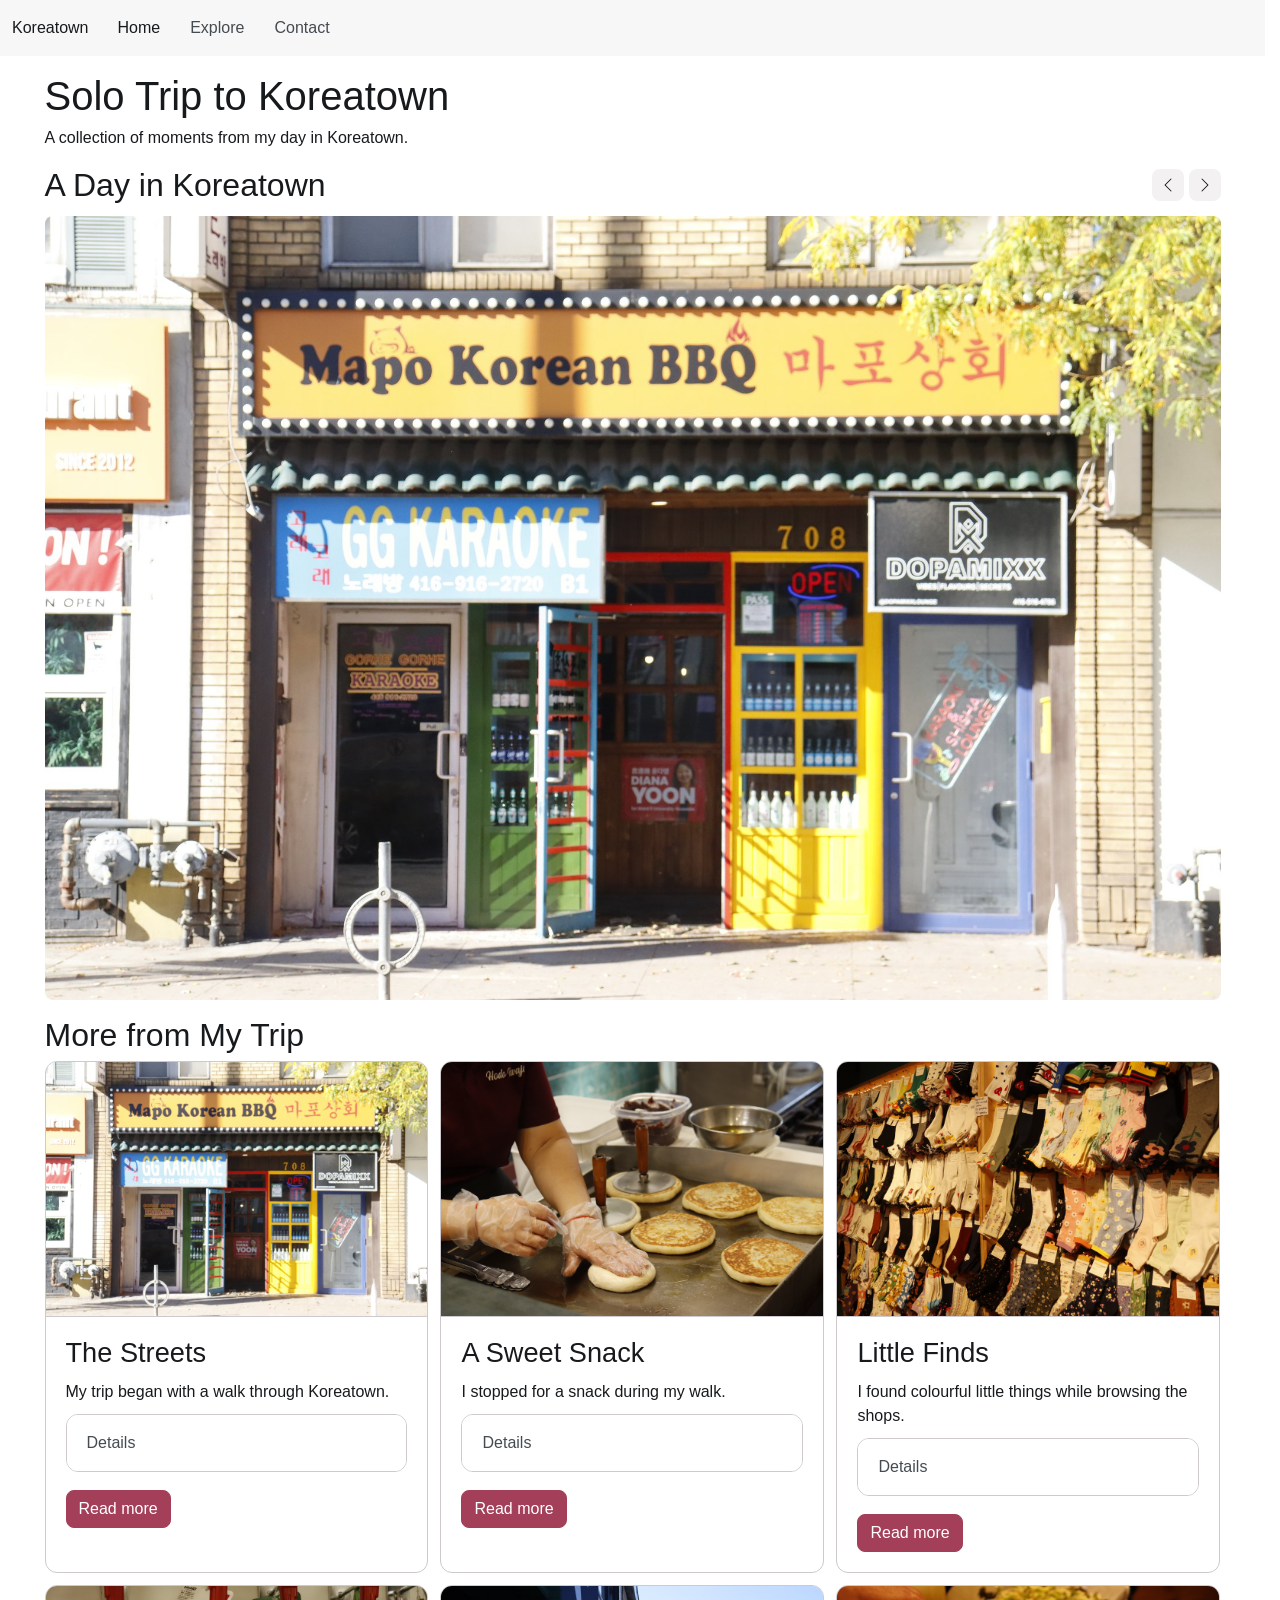
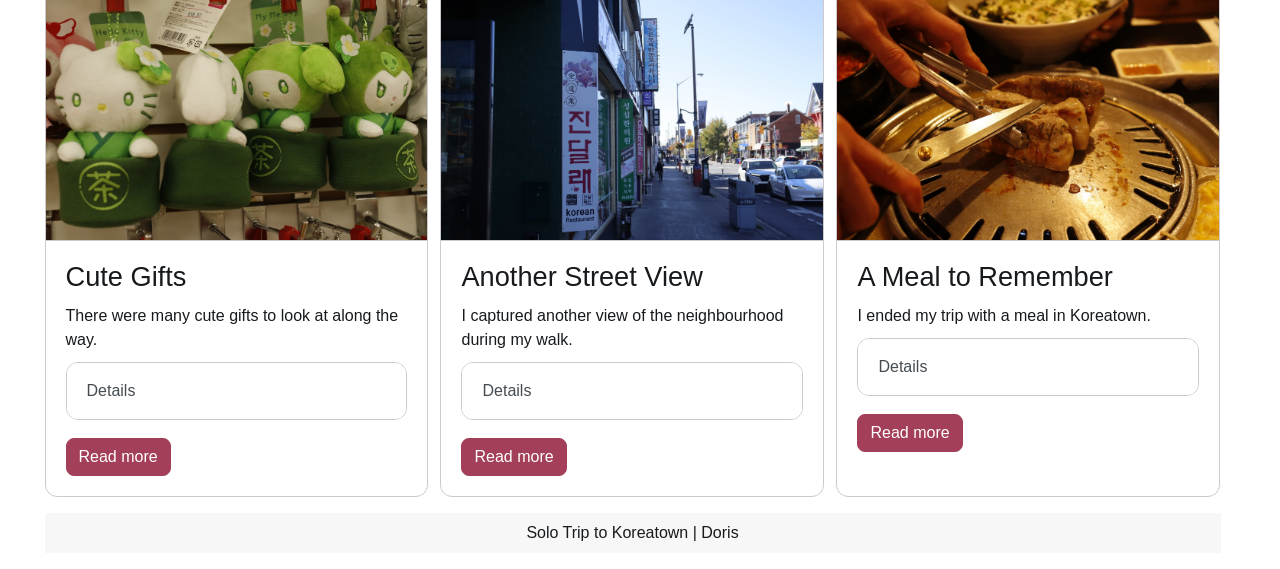
<file: index.html>
<!DOCTYPE html>
<html lang="en">

<head>
  <meta charset="UTF-8">
  <meta name="viewport" content="width=device-width, initial-scale=1.0">

  <title>Solo Trip to Koreatown | Home</title>

  <link rel="stylesheet" href="css/bootstrap.min.css">
  <link rel="stylesheet" href="css/style.css">

  <script type="module" src="js/bootstrap.bundle.min.js"></script>
</head>

<body>

  <nav class="navbar md:navbar-expand bg-1">
    <div class="container-fluid">

      <a class="navbar-brand" href="index.html">Koreatown</a>

      <button
        class="btn-icon navbar-toggler"
        type="button"
        data-bs-toggle="drawer"
        data-bs-target="#navbarDrawer"
        aria-controls="navbarDrawer"
        aria-expanded="false"
        aria-label="Toggle navigation">
        <span class="navbar-toggler-icon" aria-hidden="true"></span>
      </button>

      <dialog
        class="drawer drawer-end"
        tabindex="-1"
        id="navbarDrawer"
        aria-labelledby="navbarDrawerLabel">

        <div class="drawer-header">
          <h2 class="drawer-title" id="navbarDrawerLabel">Menu</h2>

          <button
            type="button"
            class="btn-close"
            data-bs-dismiss="drawer"
            aria-label="Close">
          </button>
        </div>

        <div class="drawer-body mb-2 md:mb-0">
          <ul class="nav navbar-nav me-auto">

            <li class="nav-item">
              <a
                class="nav-link active"
                aria-current="page"
                href="index.html">
                Home
              </a>
            </li>

            <li class="nav-item">
              <a class="nav-link" href="#">Explore</a>
            </li>

            <li class="nav-item">
              <a class="nav-link" href="contact.html">Contact</a>
            </li>

          </ul>
        </div>

      </dialog>
    </div>
  </nav>

  <main class="container mt-5">

    <h1>Solo Trip to Koreatown</h1>
    <p>A collection of moments from my day in Koreatown.</p>

    <div id="ktownCarousel" class="carousel slide">

      <div class="d-flex justify-content-between align-items-center">

        <h2 class="mb-0">A Day in Koreatown</h2>

        <div>
          <button
            class="btn-icon btn-sm"
            type="button"
            data-bs-target="#ktownCarousel"
            data-bs-slide="prev">
            <span class="carousel-icon-prev" aria-hidden="true"></span>
            <span class="visually-hidden">Previous</span>
          </button>

          <button
            class="btn-icon btn-sm"
            type="button"
            data-bs-target="#ktownCarousel"
            data-bs-slide="next">
            <span class="carousel-icon-next" aria-hidden="true"></span>
            <span class="visually-hidden">Next</span>
          </button>
        </div>

      </div>

      <div class="carousel-inner rounded-5">

        <div class="carousel-item active">
          <img
            src="images/ktown1.jpeg"
            class="d-block w-100"
            alt="A storefront in Koreatown">
        </div>

        <div class="carousel-item">
          <img
            src="images/ktown2.jpeg"
            class="d-block w-100"
            alt="A sweet snack being prepared in Koreatown">
        </div>

        <div class="carousel-item">
          <img
            src="images/ktown3.jpeg"
            class="d-block w-100"
            alt="Small items displayed in a Koreatown shop">
        </div>

      </div>
    </div>

    <h2 class="mt-5">More from My Trip</h2>

    <div class="row g-4">

      <div class="col-12 md:col-6 lg:col-4">
        <section class="card h-100">

          <img
            src="images/ktown1.jpeg"
            class="card-img-top"
            alt="A storefront in Koreatown">

          <div class="card-body">

            <h3 class="card-title">The Streets</h3>

            <p class="card-text">
              My trip began with a walk through Koreatown.
            </p>

            <div class="accordion">
              <details class="accordion-item">
                <summary class="accordion-header">Details</summary>

                <div class="accordion-body">
                  I took my time looking at the streets and shops around me.
                </div>
              </details>
            </div>

            <button
              type="button"
              class="btn-solid theme-primary mt-3"
              data-bs-toggle="dialog"
              data-bs-target="#dialog1">
              Read more
            </button>

            <dialog class="dialog" id="dialog1" aria-labelledby="dialogTitle1">

              <div class="dialog-header">
                <h4 class="dialog-title" id="dialogTitle1">The Streets</h4>

                <button
                  type="button"
                  class="btn-close"
                  data-bs-dismiss="dialog"
                  aria-label="Close">
                </button>
              </div>

              <div class="dialog-body">
                <p>
                  Walking through the neighbourhood was the start of my day.
                </p>
              </div>

              <div class="dialog-footer">
                <button
                  type="button"
                  class="btn-solid theme-primary"
                  data-bs-dismiss="dialog">
                  Close
                </button>
              </div>

            </dialog>
          </div>

        </section>
      </div>

      <div class="col-12 md:col-6 lg:col-4">
        <section class="card h-100">

          <img
            src="images/ktown2.jpeg"
            class="card-img-top"
            alt="A sweet snack being prepared in Koreatown">

          <div class="card-body">

            <h3 class="card-title">A Sweet Snack</h3>

            <p class="card-text">
              I stopped for a snack during my walk.
            </p>

            <div class="accordion">
              <details class="accordion-item">
                <summary class="accordion-header">Details</summary>

                <div class="accordion-body">
                  The snack gave me a little break before I continued exploring.
                </div>
              </details>
            </div>

            <button
              type="button"
              class="btn-solid theme-primary mt-3"
              data-bs-toggle="dialog"
              data-bs-target="#dialog2">
              Read more
            </button>

            <dialog class="dialog" id="dialog2" aria-labelledby="dialogTitle2">

              <div class="dialog-header">
                <h4 class="dialog-title" id="dialogTitle2">A Sweet Snack</h4>

                <button
                  type="button"
                  class="btn-close"
                  data-bs-dismiss="dialog"
                  aria-label="Close">
                </button>
              </div>

              <div class="dialog-body">
                <p>
                  Trying a sweet snack was one of the treats of the trip.
                </p>
              </div>

              <div class="dialog-footer">
                <button
                  type="button"
                  class="btn-solid theme-primary"
                  data-bs-dismiss="dialog">
                  Close
                </button>
              </div>

            </dialog>
          </div>

        </section>
      </div>

      <div class="col-12 md:col-6 lg:col-4">
        <section class="card h-100">

          <img
            src="images/ktown3.jpeg"
            class="card-img-top"
            alt="Small items displayed in a Koreatown shop">

          <div class="card-body">

            <h3 class="card-title">Little Finds</h3>

            <p class="card-text">
              I found colourful little things while browsing the shops.
            </p>

            <div class="accordion">
              <details class="accordion-item">
                <summary class="accordion-header">Details</summary>

                <div class="accordion-body">
                  Looking through small items made the afternoon more fun.
                </div>
              </details>
            </div>

            <button
              type="button"
              class="btn-solid theme-primary mt-3"
              data-bs-toggle="dialog"
              data-bs-target="#dialog3">
              Read more
            </button>

            <dialog class="dialog" id="dialog3" aria-labelledby="dialogTitle3">

              <div class="dialog-header">
                <h4 class="dialog-title" id="dialogTitle3">Little Finds</h4>

                <button
                  type="button"
                  class="btn-close"
                  data-bs-dismiss="dialog"
                  aria-label="Close">
                </button>
              </div>

              <div class="dialog-body">
                <p>I enjoyed seeing the different items in the shops.</p>
              </div>

              <div class="dialog-footer">
                <button
                  type="button"
                  class="btn-solid theme-primary"
                  data-bs-dismiss="dialog">
                  Close
                </button>
              </div>

            </dialog>
          </div>

        </section>
      </div>

      <div class="col-12 md:col-6 lg:col-4">
        <section class="card h-100">

          <img
            src="images/ktown4.jpeg"
            class="card-img-top"
            alt="Green plush toys displayed in a Koreatown shop">

          <div class="card-body">

            <h3 class="card-title">Cute Gifts</h3>

            <p class="card-text">
              There were many cute gifts to look at along the way.
            </p>

            <div class="accordion">
              <details class="accordion-item">
                <summary class="accordion-header">Details</summary>

                <div class="accordion-body">
                  I stopped to look at the displays and their small details.
                </div>
              </details>
            </div>

            <button
              type="button"
              class="btn-solid theme-primary mt-3"
              data-bs-toggle="dialog"
              data-bs-target="#dialog4">
              Read more
            </button>

            <dialog class="dialog" id="dialog4" aria-labelledby="dialogTitle4">

              <div class="dialog-header">
                <h4 class="dialog-title" id="dialogTitle4">Cute Gifts</h4>

                <button
                  type="button"
                  class="btn-close"
                  data-bs-dismiss="dialog"
                  aria-label="Close">
                </button>
              </div>

              <div class="dialog-body">
                <p>The gift displays added a playful moment to my trip.</p>
              </div>

              <div class="dialog-footer">
                <button
                  type="button"
                  class="btn-solid theme-primary"
                  data-bs-dismiss="dialog">
                  Close
                </button>
              </div>

            </dialog>
          </div>

        </section>
      </div>

      <div class="col-12 md:col-6 lg:col-4">
        <section class="card h-100">

          <img
            src="images/ktown5.jpeg"
            class="card-img-top"
            alt="A view down a street in Koreatown">

          <div class="card-body">

            <h3 class="card-title">Another Street View</h3>

            <p class="card-text">
              I captured another view of the neighbourhood during my walk.
            </p>

            <div class="accordion">
              <details class="accordion-item">
                <summary class="accordion-header">Details</summary>

                <div class="accordion-body">
                  Walking through Koreatown gave me time to notice the streets around me.
                </div>
              </details>
            </div>

            <button
              type="button"
              class="btn-solid theme-primary mt-3"
              data-bs-toggle="dialog"
              data-bs-target="#dialog5">
              Read more
            </button>

            <dialog class="dialog" id="dialog5" aria-labelledby="dialogTitle5">

              <div class="dialog-header">
                <h4 class="dialog-title" id="dialogTitle5">Another Street View</h4>

                <button
                  type="button"
                  class="btn-close"
                  data-bs-dismiss="dialog"
                  aria-label="Close">
                </button>
              </div>

              <div class="dialog-body">
                <p>This photograph captures another moment from my walk.</p>
              </div>

              <div class="dialog-footer">
                <button
                  type="button"
                  class="btn-solid theme-primary"
                  data-bs-dismiss="dialog">
                  Close
                </button>
              </div>

            </dialog>
          </div>

        </section>
      </div>

      <div class="col-12 md:col-6 lg:col-4">
        <section class="card h-100">

          <img
            src="images/ktown6.jpeg"
            class="card-img-top"
            alt="Food cooking on a Korean barbecue grill">

          <div class="card-body">

            <h3 class="card-title">A Meal to Remember</h3>

            <p class="card-text">
              I ended my trip with a meal in Koreatown.
            </p>

            <div class="accordion">
              <details class="accordion-item">
                <summary class="accordion-header">Details</summary>

                <div class="accordion-body">
                  It was a relaxing way to finish a day of exploring.
                </div>
              </details>
            </div>

            <button
              type="button"
              class="btn-solid theme-primary mt-3"
              data-bs-toggle="dialog"
              data-bs-target="#dialog6">
              Read more
            </button>

            <dialog class="dialog" id="dialog6" aria-labelledby="dialogTitle6">

              <div class="dialog-header">
                <h4 class="dialog-title" id="dialogTitle6">A Meal to Remember</h4>

                <button
                  type="button"
                  class="btn-close"
                  data-bs-dismiss="dialog"
                  aria-label="Close">
                </button>
              </div>

              <div class="dialog-body">
                <p>
                  After walking and shopping, I enjoyed sitting down for a meal.
                </p>
              </div>

              <div class="dialog-footer">
                <button
                  type="button"
                  class="btn-solid theme-primary"
                  data-bs-dismiss="dialog">
                  Close
                </button>
              </div>

            </dialog>
          </div>

        </section>
      </div>

    </div>
  </main>

  <footer class="container mt-5">
    <p class="p-3 bg-1 text-center">
      Solo Trip to Koreatown | Doris
    </p>
  </footer>

</body>
</html>
</file>
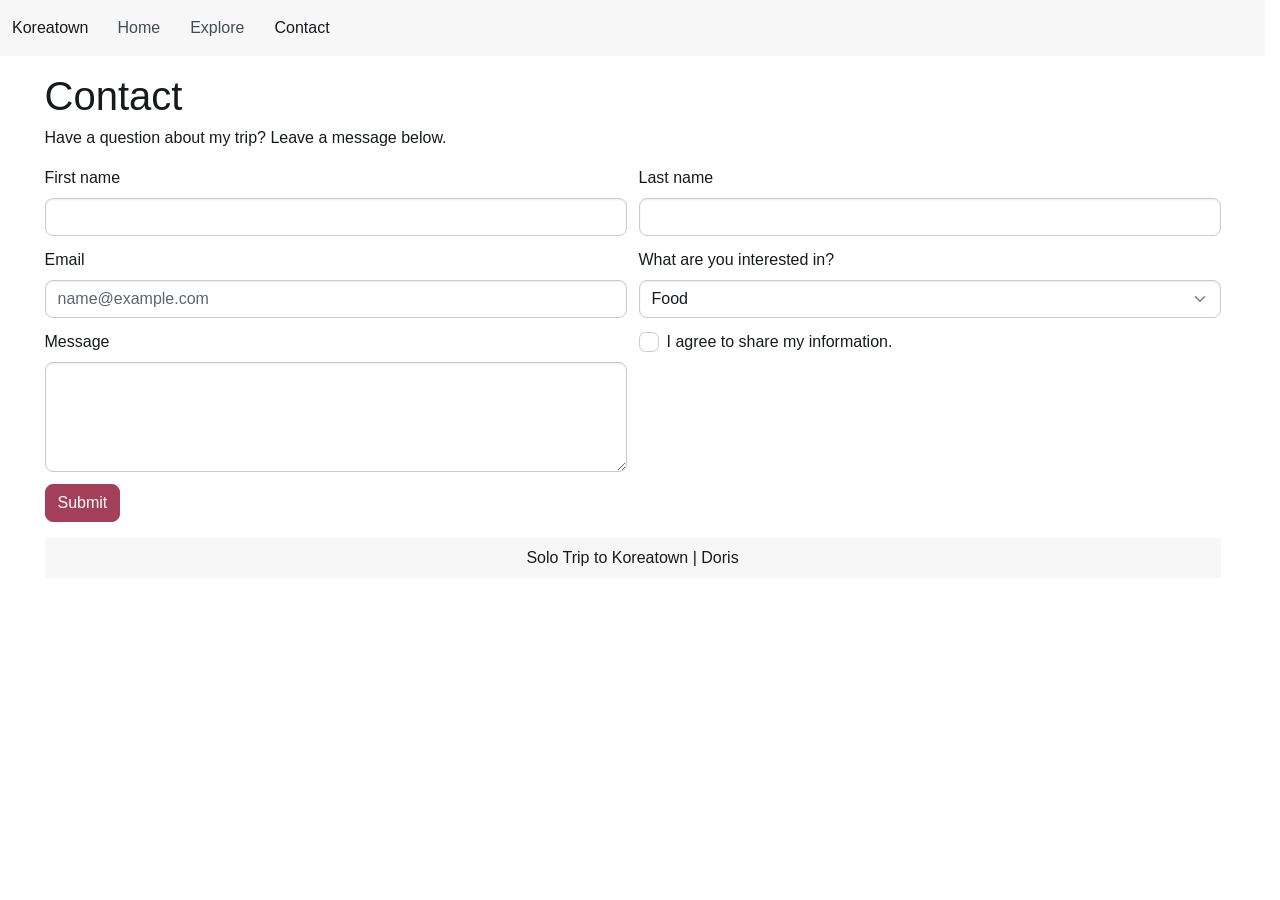
<file: contact.html>
<!DOCTYPE html>
<html lang="en">

<head>
  <meta charset="UTF-8">
  <meta name="viewport" content="width=device-width, initial-scale=1.0">

  <title>Solo Trip to Koreatown | Contact</title>

  <link rel="stylesheet" href="css/bootstrap.min.css">
  <link rel="stylesheet" href="css/style.css">

  <script type="module" src="js/bootstrap.bundle.min.js"></script>
</head>

<body>

  <nav class="navbar md:navbar-expand bg-1">
    <div class="container-fluid">

      <a class="navbar-brand" href="index.html">Koreatown</a>

      <button
        class="btn-icon navbar-toggler"
        type="button"
        data-bs-toggle="drawer"
        data-bs-target="#navbarDrawer"
        aria-controls="navbarDrawer"
        aria-expanded="false"
        aria-label="Toggle navigation">
        <span class="navbar-toggler-icon" aria-hidden="true"></span>
      </button>

      <dialog
        class="drawer drawer-end"
        tabindex="-1"
        id="navbarDrawer"
        aria-labelledby="navbarDrawerLabel">

        <div class="drawer-header">
          <h2 class="drawer-title" id="navbarDrawerLabel">Menu</h2>

          <button
            type="button"
            class="btn-close"
            data-bs-dismiss="drawer"
            aria-label="Close">
          </button>
        </div>

        <div class="drawer-body mb-2 md:mb-0">
          <ul class="nav navbar-nav me-auto">

            <li class="nav-item">
              <a class="nav-link" href="index.html">Home</a>
            </li>

            <li class="nav-item">
              <a class="nav-link" href="#">Explore</a>
            </li>

            <li class="nav-item">
              <a
                class="nav-link active"
                aria-current="page"
                href="contact.html">
                Contact
              </a>
            </li>

          </ul>
        </div>

      </dialog>
    </div>
  </nav>

  <main class="container mt-5">

    <h1>Contact</h1>
    <p>Have a question about my trip? Leave a message below.</p>

    <form>
      <div class="row g-4">

        <div class="col-12 md:col-6">
          <div class="form-field">
            <label for="firstName" class="form-label">First name</label>

            <input
              type="text"
              class="form-control"
              id="firstName"
              name="firstName">
          </div>
        </div>

        <div class="col-12 md:col-6">
          <div class="form-field">
            <label for="lastName" class="form-label">Last name</label>

            <input
              type="text"
              class="form-control"
              id="lastName"
              name="lastName">
          </div>
        </div>

        <div class="col-12 md:col-6">
          <div class="form-field">
            <label for="email" class="form-label">Email</label>

            <input
              type="email"
              class="form-control"
              id="email"
              name="email"
              placeholder="name@example.com">
          </div>
        </div>

        <div class="col-12 md:col-6">
          <div class="form-field">
            <label for="interest" class="form-label">
              What are you interested in?
            </label>

            <select class="form-control" id="interest" name="interest">
              <option value="food">Food</option>
              <option value="shops">Shops</option>
              <option value="photography">Photography</option>
            </select>
          </div>
        </div>

        <div class="col-12 md:col-6">
          <div class="form-field">
            <label for="message" class="form-label">Message</label>

            <textarea
              class="form-control"
              id="message"
              name="message"
              rows="4"></textarea>
          </div>
        </div>

        <div class="col-12 md:col-6">
          <div class="form-field">
            <input
              type="checkbox"
              class="check"
              id="consent"
              name="consent">

            <label for="consent">
              I agree to share my information.
            </label>
          </div>
        </div>

      </div>

      <button type="submit" class="btn-solid theme-primary mt-4">
        Submit
      </button>

    </form>

  </main>

  <footer class="container mt-5">
    <p class="p-3 bg-1 text-center">
      Solo Trip to Koreatown | Doris
    </p>
  </footer>

</body>
</html>
</file>
<file: css/style.css>
:root {
  --bs-primary-base: #a33f58;
  --bs-primary-contrast: #ffffff;
  --bs-primary-focus-ring: #a33f58;
}

.btn-solid.theme-primary {
  --bs-btn-bg: #a33f58;
  --bs-btn-color: #ffffff;
  --bs-btn-border-color: #a33f58;
  --bs-btn-hover-bg: #7f3045;
  --bs-btn-hover-color: #ffffff;
  --bs-btn-hover-border-color: #7f3045;
}
</file>
